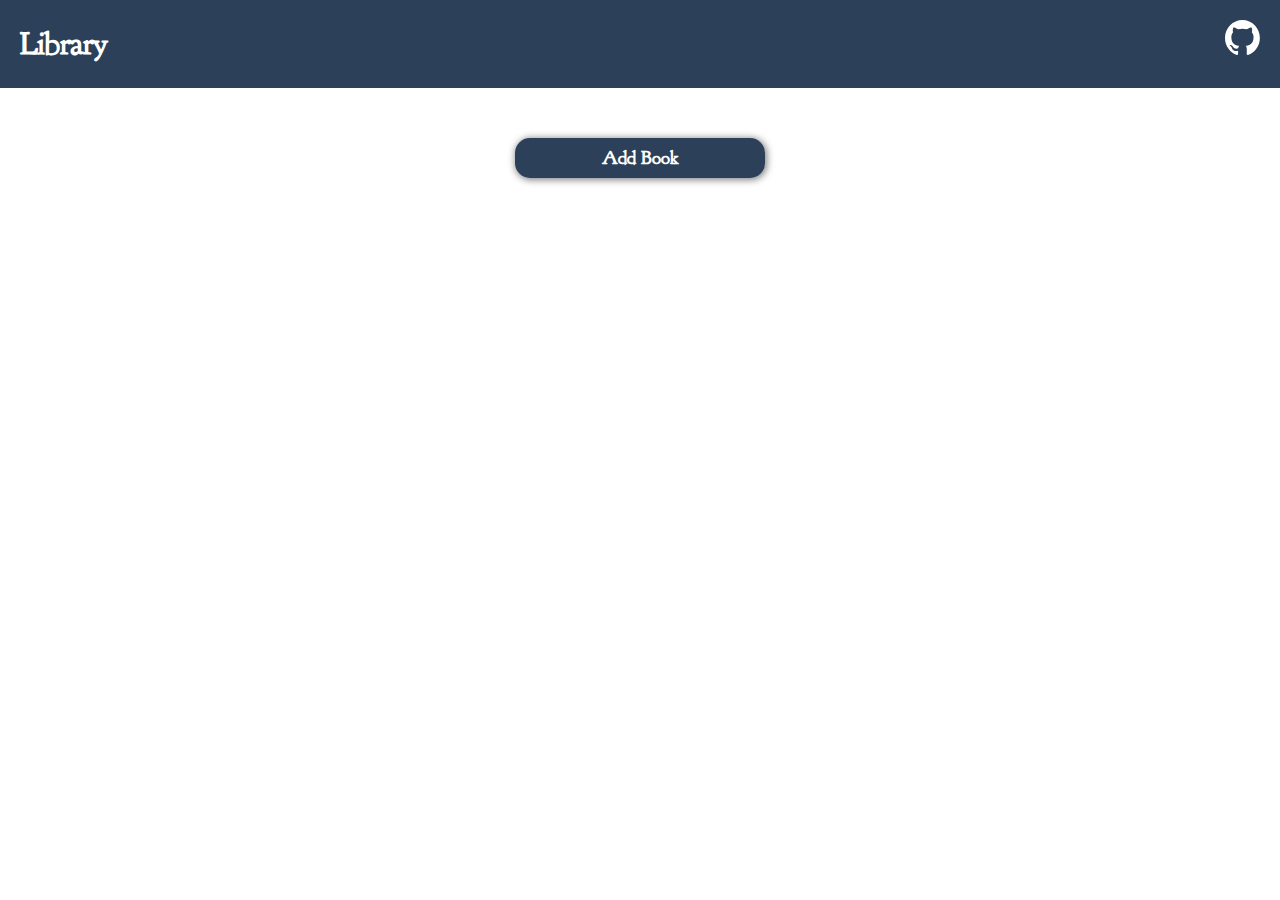
<file: index.html>
<!DOCTYPE html>
<html lang="en">

<head>
    <meta charset="UTF-8">
    <meta name="viewport" content="width=device-width, initial-scale=1.0">
    <title>Library</title>

    <link rel="stylesheet" href="app.css">
</head>

<body>
    <aside class="sidebar">
        <a href="#" class="close-btn">×</a>
        <form action="#" id="book-form">
            <section>
                <h2>New Book</h2>
                <div>
                    <label for="newTitle">Title</label>
                    <input type="text" id="newTitle" name="booktitle" minlength="3" maxlength="24" required>
                </div>
                <div>
                    <label for="newAuthor">Author</label>
                    <input type="text" id="newAuthor" name="bookauthor" minlength="3" maxlength="24" required>
                </div>
                <div>
                    <label for="newPage">Pages</label>
                    <input type="number" id="newPage" name="bookPage" min="0" required>
                </div>


                <div>
                    <label for="read">Have you read it?</label>
                    <select name="read" id="read">
                        <option value="Read" selected>Read</option>
                        <option value="Not Read">Not Read</option>
                    </select>
                </div>
            </section>
            <section>
                <div>
                    <button type="submit" id="submit-button">Add to library</button>
                </div>
            </section>

        </form>
    </aside>
    <main>
        <nav>
            <a href="#">
                <h1>Library</h1>
            </a>
            <a href="https://github.com/Dnzhub" target="_blank"><img src="images/github-mark-white.svg"
                    alt="github-logo" , height="35" width="35"></a>
        </nav>
        <button id="add-button">Add Book</button>
        <section class="cards">

        </section>
    </main>
    <script src="app.js"></script>
</body>

</html>
</file>
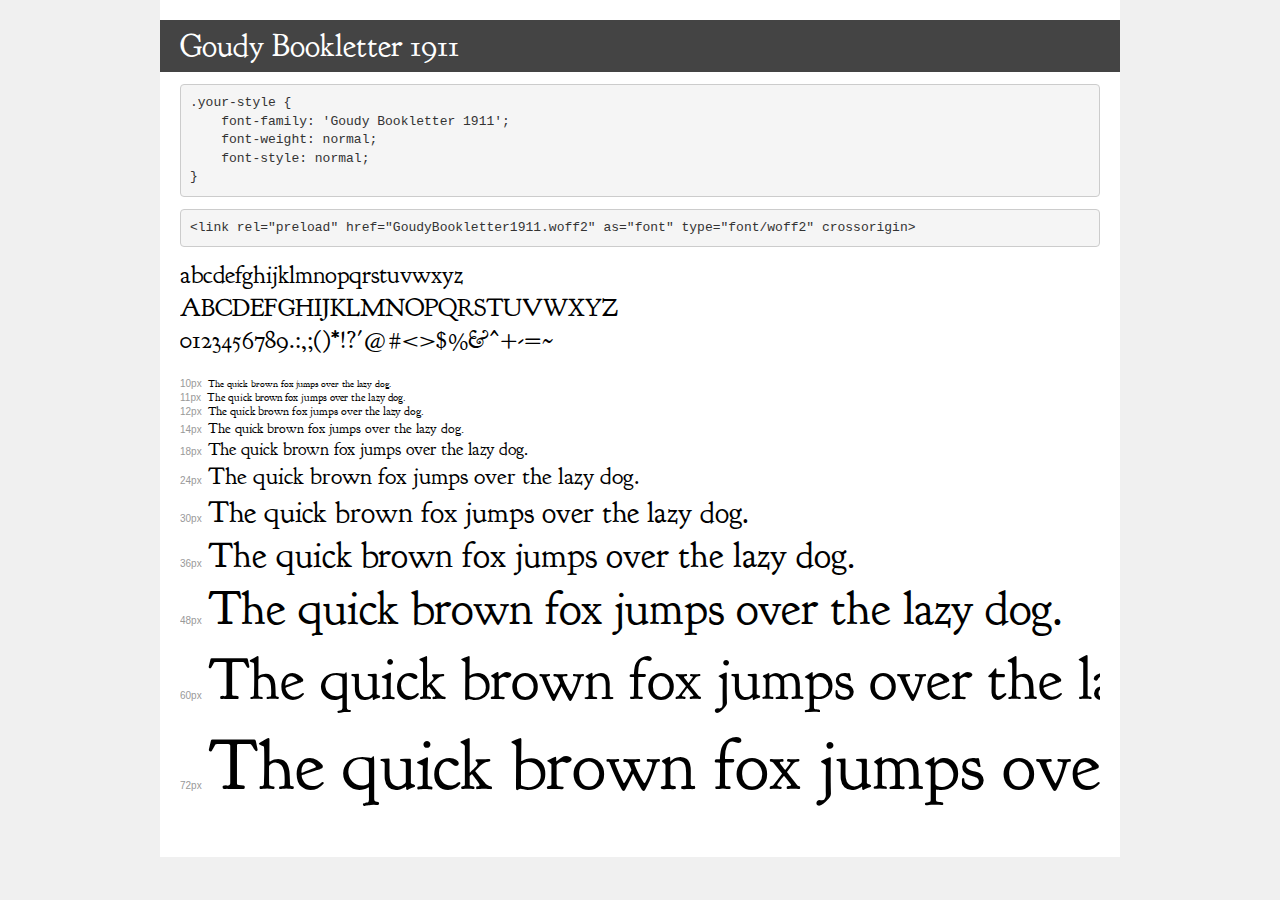
<file: Fonts/demo.html>
<!DOCTYPE html>
<html lang="en">
<head>
    <meta charset="utf-8">
    <meta http-equiv="X-UA-Compatible" content="IE=edge">
    <meta name="viewport" content="width=device-width, initial-scale=1">
    <meta name="robots" content="noindex, noarchive">
    <meta name="format-detection" content="telephone=no">
    <title>Transfonter demo</title>
    <link href="stylesheet.css" rel="stylesheet">
    <style>
        /*
        http://meyerweb.com/eric/tools/css/reset/
        v2.0 | 20110126
        License: none (public domain)
        */
        html, body, div, span, applet, object, iframe,
        h1, h2, h3, h4, h5, h6, p, blockquote, pre,
        a, abbr, acronym, address, big, cite, code,
        del, dfn, em, img, ins, kbd, q, s, samp,
        small, strike, strong, sub, sup, tt, var,
        b, u, i, center,
        dl, dt, dd, ol, ul, li,
        fieldset, form, label, legend,
        table, caption, tbody, tfoot, thead, tr, th, td,
        article, aside, canvas, details, embed,
        figure, figcaption, footer, header, hgroup,
        menu, nav, output, ruby, section, summary,
        time, mark, audio, video {
            margin: 0;
            padding: 0;
            border: 0;
            font-size: 100%;
            font: inherit;
            vertical-align: baseline;
        }
        /* HTML5 display-role reset for older browsers */
        article, aside, details, figcaption, figure,
        footer, header, hgroup, menu, nav, section {
            display: block;
        }
        body {
            line-height: 1;
        }
        ol, ul {
            list-style: none;
        }
        blockquote, q {
            quotes: none;
        }
        blockquote:before, blockquote:after,
        q:before, q:after {
            content: '';
            content: none;
        }
        table {
            border-collapse: collapse;
            border-spacing: 0;
        }
        /* demo styles */
        body {
            background: #f0f0f0;
            color: #000;
        }
        .page {
            background: #fff;
            width: 920px;
            margin: 0 auto;
            padding: 20px 20px 0 20px;
            overflow: hidden;
        }
        .font-container {
            overflow-x: auto;
            overflow-y: hidden;
            margin-bottom: 40px;
            line-height: 1.3;
            white-space: nowrap;
            padding-bottom: 5px;
        }
        h1 {
            position: relative;
            background: #444;
            font-size: 32px;
            color: #fff;
            padding: 10px 20px;
            margin: 0 -20px 12px -20px;
        }
        .letters {
            font-size: 25px;
            margin-bottom: 20px;
        }
        .s10:before {
            content: '10px';
        }
        .s11:before {
            content: '11px';
        }
        .s12:before {
            content: '12px';
        }
        .s14:before {
            content: '14px';
        }
        .s18:before {
            content: '18px';
        }
        .s24:before {
            content: '24px';
        }
        .s30:before {
            content: '30px';
        }
        .s36:before {
            content: '36px';
        }
        .s48:before {
            content: '48px';
        }
        .s60:before {
            content: '60px';
        }
        .s72:before {
            content: '72px';
        }
        .s10:before, .s11:before, .s12:before, .s14:before,
        .s18:before, .s24:before, .s30:before, .s36:before,
        .s48:before, .s60:before, .s72:before {
            font-family: Arial, sans-serif;
            font-size: 10px;
            font-weight: normal;
            font-style: normal;
            color: #999;
            padding-right: 6px;
        }
        pre {
            display: block;
            padding: 9px;
            margin: 0 0 12px;
            font-family: Monaco, Menlo, Consolas, "Courier New", monospace;
            font-size: 13px;
            line-height: 1.428571429;
            color: #333;
            font-weight: normal;
            font-style: normal;
            background-color: #f5f5f5;
            border: 1px solid #ccc;
            overflow-x: auto;
            border-radius: 4px;
        }
        /* responsive */
        @media (max-width: 959px) {
            .page {
                width: auto;
                margin: 0;
            }
        }
    </style>
</head>
<body>
<div class="page">
    <div class="demo">
        <h1 style="font-family: 'Goudy Bookletter 1911'; font-weight: normal; font-style: normal;">Goudy Bookletter 1911</h1>
        <pre title="Usage">.your-style {
    font-family: 'Goudy Bookletter 1911';
    font-weight: normal;
    font-style: normal;
}</pre>
        <pre title="Preload (optional)">
&lt;link rel=&quot;preload&quot; href=&quot;GoudyBookletter1911.woff2&quot; as=&quot;font&quot; type=&quot;font/woff2&quot; crossorigin&gt;</pre>
        <div class="font-container" style="font-family: 'Goudy Bookletter 1911'; font-weight: normal; font-style: normal;">
            <p class="letters">
                abcdefghijklmnopqrstuvwxyz<br>
ABCDEFGHIJKLMNOPQRSTUVWXYZ<br>
                0123456789.:,;()*!?'@#&lt;&gt;$%&^+-=~
            </p>
            <p class="s10" style="font-size: 10px;">The quick brown fox jumps over the lazy dog.</p>
            <p class="s11" style="font-size: 11px;">The quick brown fox jumps over the lazy dog.</p>
            <p class="s12" style="font-size: 12px;">The quick brown fox jumps over the lazy dog.</p>
            <p class="s14" style="font-size: 14px;">The quick brown fox jumps over the lazy dog.</p>
            <p class="s18" style="font-size: 18px;">The quick brown fox jumps over the lazy dog.</p>
            <p class="s24" style="font-size: 24px;">The quick brown fox jumps over the lazy dog.</p>
            <p class="s30" style="font-size: 30px;">The quick brown fox jumps over the lazy dog.</p>
            <p class="s36" style="font-size: 36px;">The quick brown fox jumps over the lazy dog.</p>
            <p class="s48" style="font-size: 48px;">The quick brown fox jumps over the lazy dog.</p>
            <p class="s60" style="font-size: 60px;">The quick brown fox jumps over the lazy dog.</p>
            <p class="s72" style="font-size: 72px;">The quick brown fox jumps over the lazy dog.</p>
        </div>
    </div>

</div>
</body>
</html>
</file>
<file: app.css>
@font-face {
    font-family: 'main-font';
    src: url('Fonts/GoudyBookletter1911.woff2') format('woff2'),
        url('Fonts/GoudyBookletter1911.woff') format('woff');
    font-weight: normal;
    font-style: normal;
    font-display: swap;
}


/* 1. Use a more-intuitive box-sizing model */
*,
*::before,
*::after {
    box-sizing: border-box;
}

/* 2. Remove default margin */
* {
    margin: 0;
}

/* 3. Enable keyword animations */
@media (prefers-reduced-motion: no-preference) {
    html {
        interpolate-size: allow-keywords;
    }
}

body {
    /* 4. Add accessible line-height */
    line-height: 1.5;
    /* 5. Improve text rendering */
    -webkit-font-smoothing: antialiased;
}

/* 6. Improve media defaults */
img,
picture,
video,
canvas,
svg {
    display: block;
    max-width: 100%;
}

/* 7. Inherit fonts for form controls */
input,
button,
textarea,
select {
    font: inherit;
}

/* 8. Avoid text overflows */
p,
h1,
h2,
h3,
h4,
h5,
h6 {
    overflow-wrap: break-word;
}

/* 9. Improve line wrapping */
p {
    text-wrap: pretty;
}

h1,
h2,
h3,
h4,
h5,
h6 {
    text-wrap: balance;
}

/*
    10. Create a root stacking context
  */
#root,
#__next {
    isolation: isolate;
}

:root {
    font-size: 16px;
    font-family: 'main-font', 'Times New Roman', Times, serif;
}



html {
    height: 100vh;
}

button,
input,
select,
textarea {
    font-family: inherit;
    font-size: 100%;
    width: 250px;
    padding: 0;
    margin: 0;
    box-sizing: border-box;

}

button {
    appearance: none;
}

.sidebar {
    height: 100%;
    width: 0;
    position: fixed;
    z-index: 1;
    top: 0;
    left: 0;
    background-color: #111;
    overflow-x: hidden;
    transition: 0.5s;
    padding-top: 60px;
    background-color: #FFD460;
    color: #2D4059;
}

.sidebar a {
    padding: 8px 8px 8px 32px;
    text-decoration: none;
    font-size: 2rem;
    color: #818181;
    display: block;
    transition: 0.3s;
}

.close-btn {
    position: absolute;
    top: 0;
    right: 25px;
    font-size: 2rem;
}

main {
    transition: margin-left .5s;
    display: grid;
    grid-template-rows: 1fr, 1fr 2fr;
}

nav {
    display: flex;
    justify-content: space-between;
    background-color: #2D4059;
    color: white;
    padding: 20px;
    letter-spacing: -0.05rem;

}

a {
    text-decoration: none;
    color: white;

}

form section {
    display: flex;
    flex-direction: column;
    align-items: center;

}

form section div {
    display: flex;
    flex-direction: column;
    margin-top: 15px;
}



input {
    appearance: none;
    padding: 8px;
    border: 1px solid black;
    border-radius: 5px;
    font-size: 1.1rem;

}

input,
select {
    box-shadow: 1px 2px 50px 5px rgba(231, 112, 14, 0.5);

}

label {
    font-size: 1.2rem;
}


input:valid {
    border: 2px solid green;

}

#add-button {
    grid-template-rows: 2;
    height: 40px;
    justify-self: center;
    align-self: center;
    padding: 5px 30px;
    border-radius: 15px;
    background-color: #2D4059;
    color: white;
    font-size: 1.2rem;
    margin: 50px 0px;
    box-shadow: 1px 1px 7px 1px rgba(10, 10, 10, 0.5);
    border: none;
    font-weight: bold;
    cursor: pointer;



}

#add-button:hover {
    background-color: #445e80;

}

#add-button:active {
    background-color: #3d4d63;
    ;

}


#submit-button {
    height: 40px;
    justify-self: center;
    align-self: center;
    padding: 5px 30px;
    border-radius: 15px;
    background-color: rgb(69, 189, 21);
    border: none;
    color: white;
    font-size: 1.2rem;
    margin: 50px 0px;
    box-shadow: 1px 1px 10px 2px rgba(100, 100, 100, 0.5);
    font-weight: bold;
    cursor: pointer;

}

#submit-button:hover {
    background-color: rgb(54, 150, 16);

}

#submit-button:active {
    background-color: rgb(96, 172, 66);

}


.btn-success:active,
.btn-danger:active,
#submit-button:active,
#add-button:active {
    transform: translateY(-2px);

}

.cards {
    width: 70%;
    display: grid;
    grid-template-rows: repeat(2, 1fr);
    grid-template-columns: repeat(auto-fill, minmax(250px, 1fr));
    justify-self: center;
    gap: 10px;
}

.book-card {
    position: relative;
    width: 250px;
    height: 300px;
    margin: 5px 20px;
    display: flex;
    flex-direction: column;
    align-items: center;
    justify-content: space-between;
    gap: 15px;
    background-color: #2D4059;
    color: white;
    font-size: 1.2rem;
    border: 3px solid rgba(209, 208, 208, 0.5);
    border-radius: 10px;
    padding: 10px;
    box-shadow: 1px 1px 10px 2px rgba(10, 10, 10, 0.5);
    font-size: 1.3rem;
    font-weight: bold;
}

.book-card .book-card-textfield:first-child {
    margin-top: 20px;
}

.book-card-textfield {
    width: 100%;
    text-align: center;
    border-bottom: 1px solid rgba(209, 208, 208, 0.5);


}


.btn-success {
    background-color: green;
}

.btn-success:hover {
    background-color: rgb(9, 167, 9);
}

.btn-danger {
    background-color: rgb(255, 60, 0);
}

.btn-danger:hover {
    background-color: rgb(201, 27, 27);
}

.btn-success:active,
.btn-danger:active {
    transform: translateY(-5px);

}

.btn-success,
.btn-danger {
    color: white;
    padding: 10px;
    border: none;
    border-radius: 12px;
    width: 200px;
    font-weight: bold;
    transition: all 0.5s;


}

.remove-button {
    position: absolute;
    bottom: 280px;
    right: -13px;
    width: 30px;
    height: 30px;
    border-radius: 25px;
    border: none;
    background-color: red;
    cursor: pointer;
    color: white;
    font-weight: bold;
    font-size: 1.4rem;
    padding: 0px;
    line-height: 0px;
}

@keyframes rotateAround {
    50% {
        transform: rotate(360deg);
    }
}

a>img:hover,
.remove-button:hover {
    animation: rotateAround 3s infinite;
}


.card-id {
    opacity: 0;
    width: 0;
    height: 0;
}
</file>
<file: Fonts/stylesheet.css>
@font-face {
    font-family: 'Goudy Bookletter 1911';
    src: url('GoudyBookletter1911.woff2') format('woff2'),
        url('GoudyBookletter1911.woff') format('woff');
    font-weight: normal;
    font-style: normal;
    font-display: swap;
}
</file>
